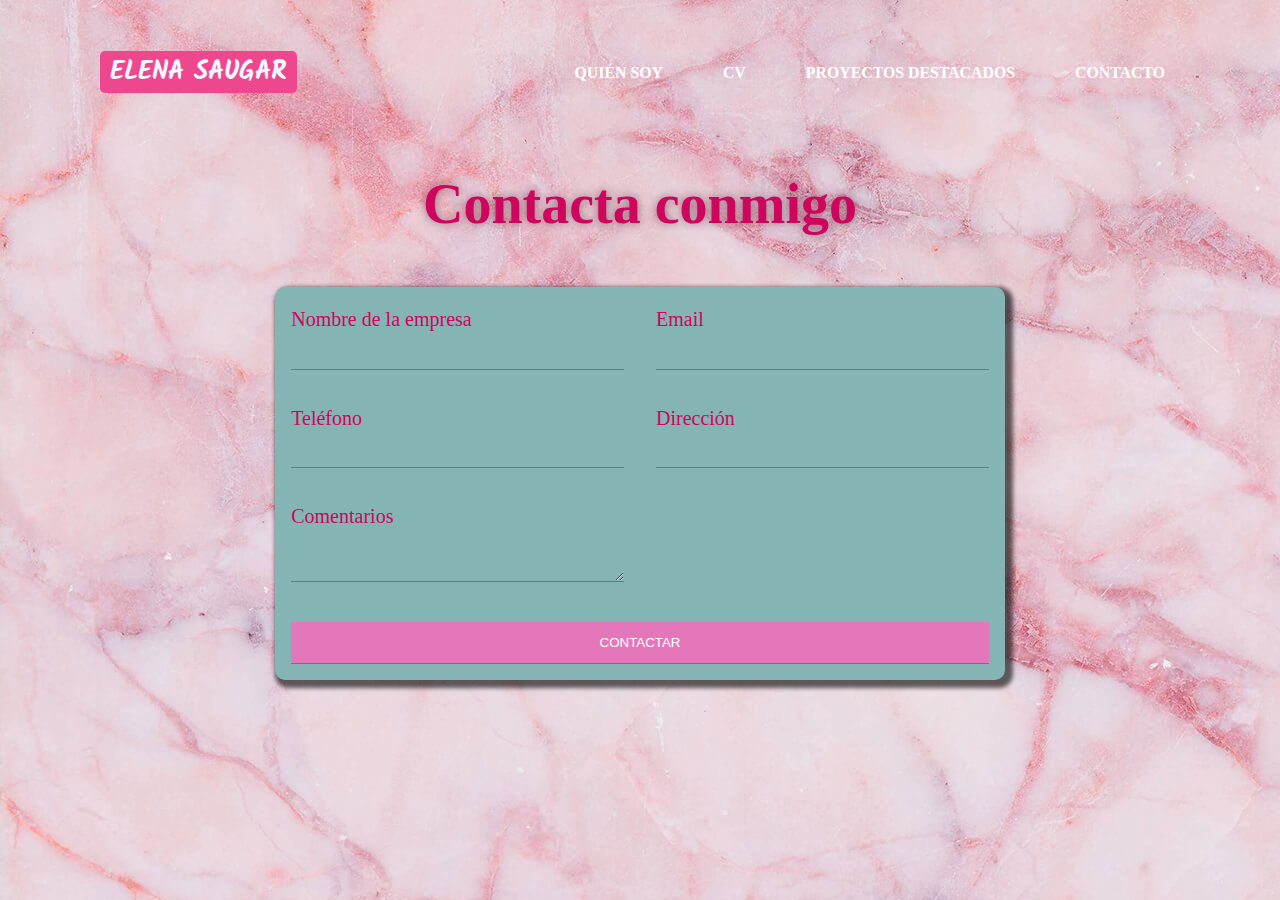
<file: Contacto.html>
<!DOCTYPE html>
<html lang="en">
<head>
    <meta charset="UTF-8">
    <meta http-equiv="X-UA-Compatible" content="IE=edge">
    <meta name="viewport" content="width=device-width, initial-scale=1.0">
    <link href="https://fonts.googleapis.com/css?family=Quicksand" rel="stylesheet">
    <link rel="stylesheet" href="https://cdnjs.cloudflare.com/ajax/libs/animate.css/3.7.0/animate.min.css">
    <link rel="stylesheet" href="https://use.fontawesome.com/releases/v5.8.1/css/all.css" integrity="sha384-50oBUHEmvpQ+1lW4y57PTFmhCaXp0ML5d60M1M7uH2+nqUivzIebhndOJK28anvf" crossorigin="anonymous">
    <link rel="stylesheet" href="style.css">
    <title>Contacto</title>
</head>
<body class="bodycontacto">

    <header>
        <a href="index.html" class="logo">Elena Saugar</a>
        <input type="checkbox" id="toggle-menu">
        <label for="toggle-menu">
            <div class="menu-icon"></div>
          </label>
        <ul class="navbar">
            <li> <a href="QuienSoy.html" >Quién soy </a></li>
            <li> <a href="CV.html"  >CV </a></li>
            <li> <a Proyectos href="ProyectosDestacados.html" >Proyectos destacados </a></li>
            <li>  <a Contacto href="Contacto.html" >Contacto </a></li>
        </ul>
    </header>
    
    <div class="contactaconmigo" >

        <h1 class="titul">Contacta conmigo </h1>

       
            <div class="contacto-formulario">
                
                <form action="mailto:elenasaugarmayoral@gmail.com">
                    <p>
                        <label>Nombre de la empresa</label>
                        <input type="text" name="nombre" required>
                    </p>
                    <p>
                        <label>Email </label>
                        <input type="email" name="email" required>
                    </p>
                    <p>
                        <label>Teléfono</label>
                        <input type="tel" name="" required>
                    </p>
                    <p>
                        <label>Dirección</label>
                        <input type="text" name="affair">
                    </p>
                    <p >
                       <label>Comentarios</label> 
                        <textarea name="message" cols="3"></textarea>
                    </p>
                    <p class="botoncontacto">
                        <button>
                            Contactar
                        </button>
                    </p>
                   
                </form>
            
            
        </div>

    </div>
   




</body>
</html>
</file>
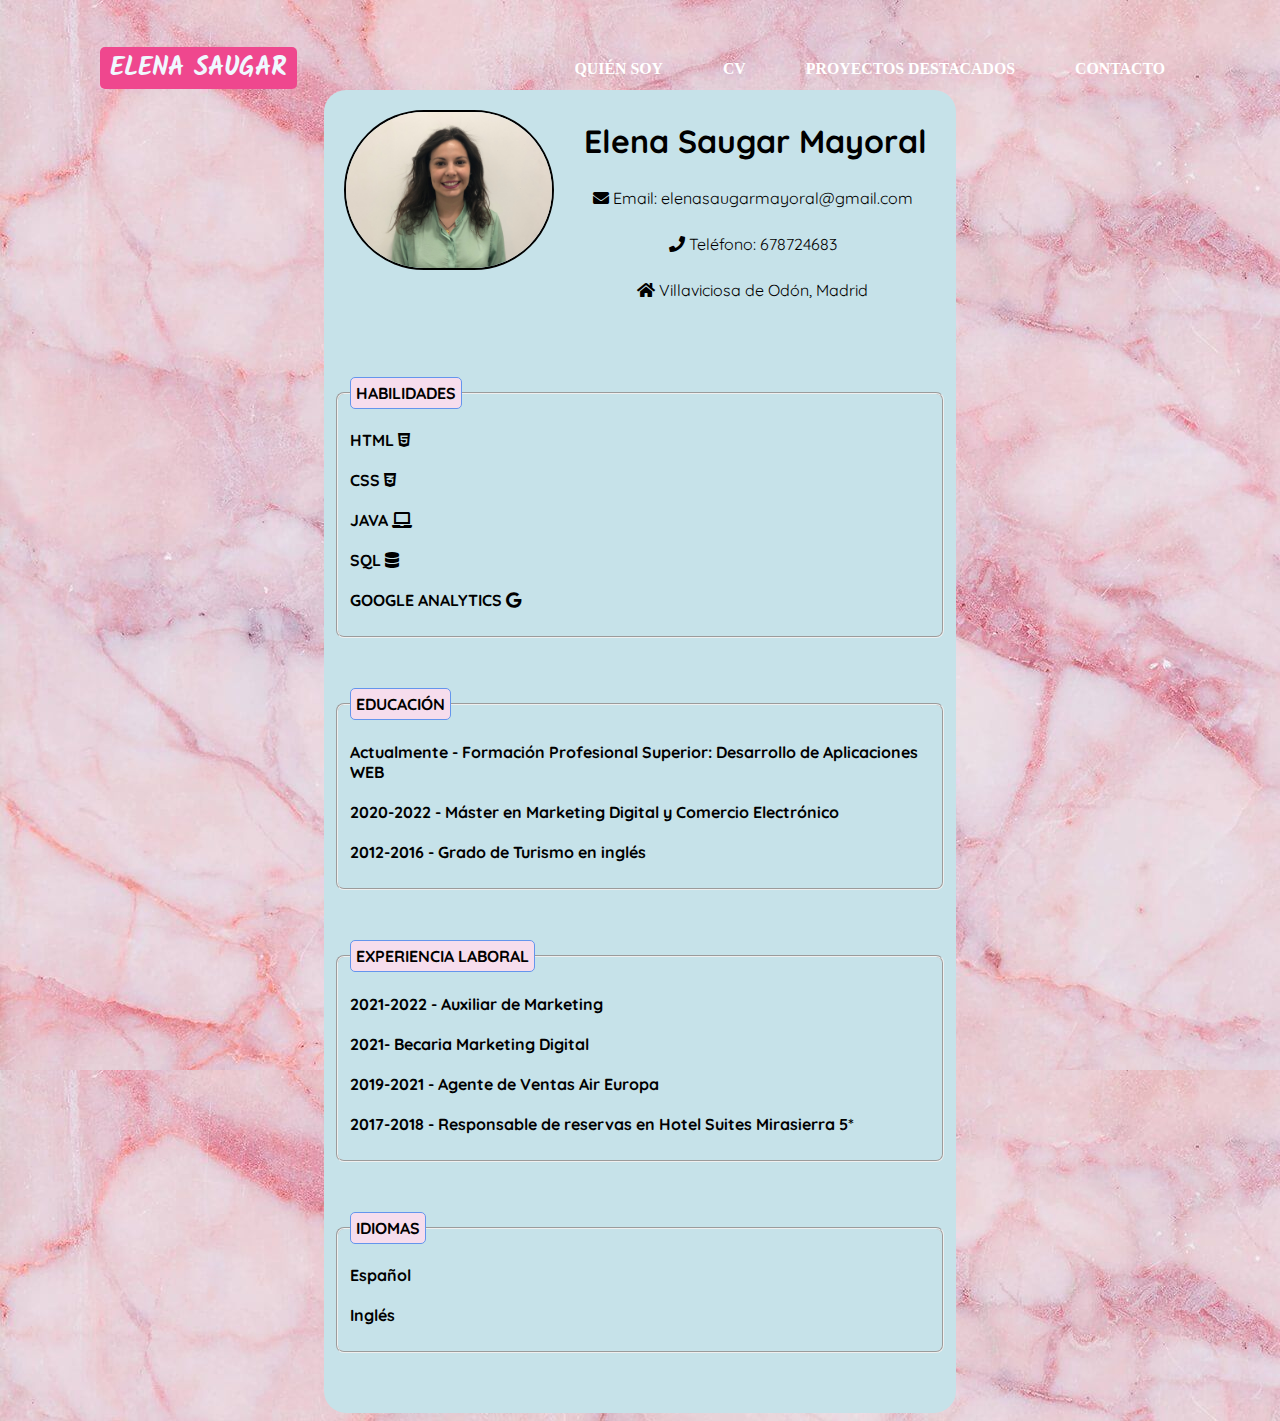
<file: CV.html>
<!DOCTYPE html>
<html lang="en">
<head>
    <meta charset="UTF-8">
    <meta http-equiv="X-UA-Compatible" content="IE=edge">
    <meta name="viewport" content="width=device-width, initial-scale=1.0">
    <link rel="stylesheet" type="text/css" href="https://cdnjs.cloudflare.com/ajax/libs/font-awesome/5.15.3/css/all.min.css">
    <link rel="preconnect" href="https://fonts.googleapis.com">
<link rel="preconnect" href="https://fonts.gstatic.com" crossorigin>
<link href="https://fonts.googleapis.com/css2?family=Quicksand:wght@500&display=swap" rel="stylesheet">
    <link rel="stylesheet" href="style.css">
    <title>CV</title>
</head>
<body class="bodycv">
    
    <header>
        <a href="index.html" class="logo">Elena Saugar</a>
        <input type="checkbox" id="toggle-menu">
        <label for="toggle-menu">
            <div class="menu-icon"></div>
          </label>
        <ul class="navbar">
            <li> <a href="QuienSoy.html" >Quién soy </a></li>
            <li> <a href="CV.html"  >CV </a></li>
            <li> <a Proyectos href="ProyectosDestacados.html" >Proyectos destacados </a></li>
            <li>  <a Contacto href="Contacto.html" >Contacto </a></li>
        </ul>
    </header>

<div class="cajagrande">
    <img src="IMG/Foto Elena Curriculum.jpg" alt="" class="foto" align="left" >
    <h1 class="nombre" >Elena Saugar Mayoral</h1>
    <p class="datos" ><span class="icon"><i class="fas fa-envelope"></i></span> Email: elenasaugarmayoral@gmail.com</p>
    <p class="datos"><span class="icon"><i class="fas fa-phone"></i></span> Teléfono: 678724683</p>
    <p class="datos"><span class="icon"><i class="fas fa-home"></i></span> Villaviciosa de Odón, Madrid</p>
   

   
    <br>
    <br>
    <p></p>
 

    <fieldset>
        <legend>HABILIDADES</legend>
        <ul class="listas">
            <li> <b>HTML </b> <i class="fab fa-html5"></i></li> <br>
            <li> <b>CSS </b><i class="fab fa-css3-alt"></i> </li><br>
            <li> <b>JAVA </b><i class="fas fa-laptop"></i></li><br>
            <li> <b>SQL </b> <i class="fas fa-database"></i></li><br>
            <li> <b>GOOGLE ANALYTICS </b><i class="fab fa-google"></i> </li>
        </ul>
    </fieldset>

    <fieldset>
        <legend>EDUCACIÓN</legend>
        <ul class="listas">
            <li> <b>Actualmente - Formación Profesional Superior: Desarrollo de Aplicaciones WEB </b> </li><br>
            <li> <b>2020-2022 - Máster en Marketing Digital y Comercio Electrónico </b> </li><br>
            <li> <b>2012-2016 - Grado de Turismo en inglés </b> </li>
            
        </ul>
    </fieldset>

    <fieldset>
        <legend>EXPERIENCIA LABORAL</legend>
        <ul class="listas">
            <li> <b>2021-2022 - Auxiliar de Marketing </b> </li> <br>
            <li> <b>2021- Becaria Marketing Digital </b> </li><br>
            <li> <b>2019-2021 - Agente de Ventas Air Europa </b> </li><br>
            <li> <b>2017-2018 - Responsable de reservas en Hotel Suites Mirasierra 5* </b> </li>
            
        </ul>
    </fieldset>

    <fieldset>
        <legend>IDIOMAS</legend>
        <ul class="listas">
            <li> <b>Español </b> </li><br>
            <li> <b>Inglés </b> </li>
           
        </ul>
    </fieldset>

</div>

</body>
</html>
</file>
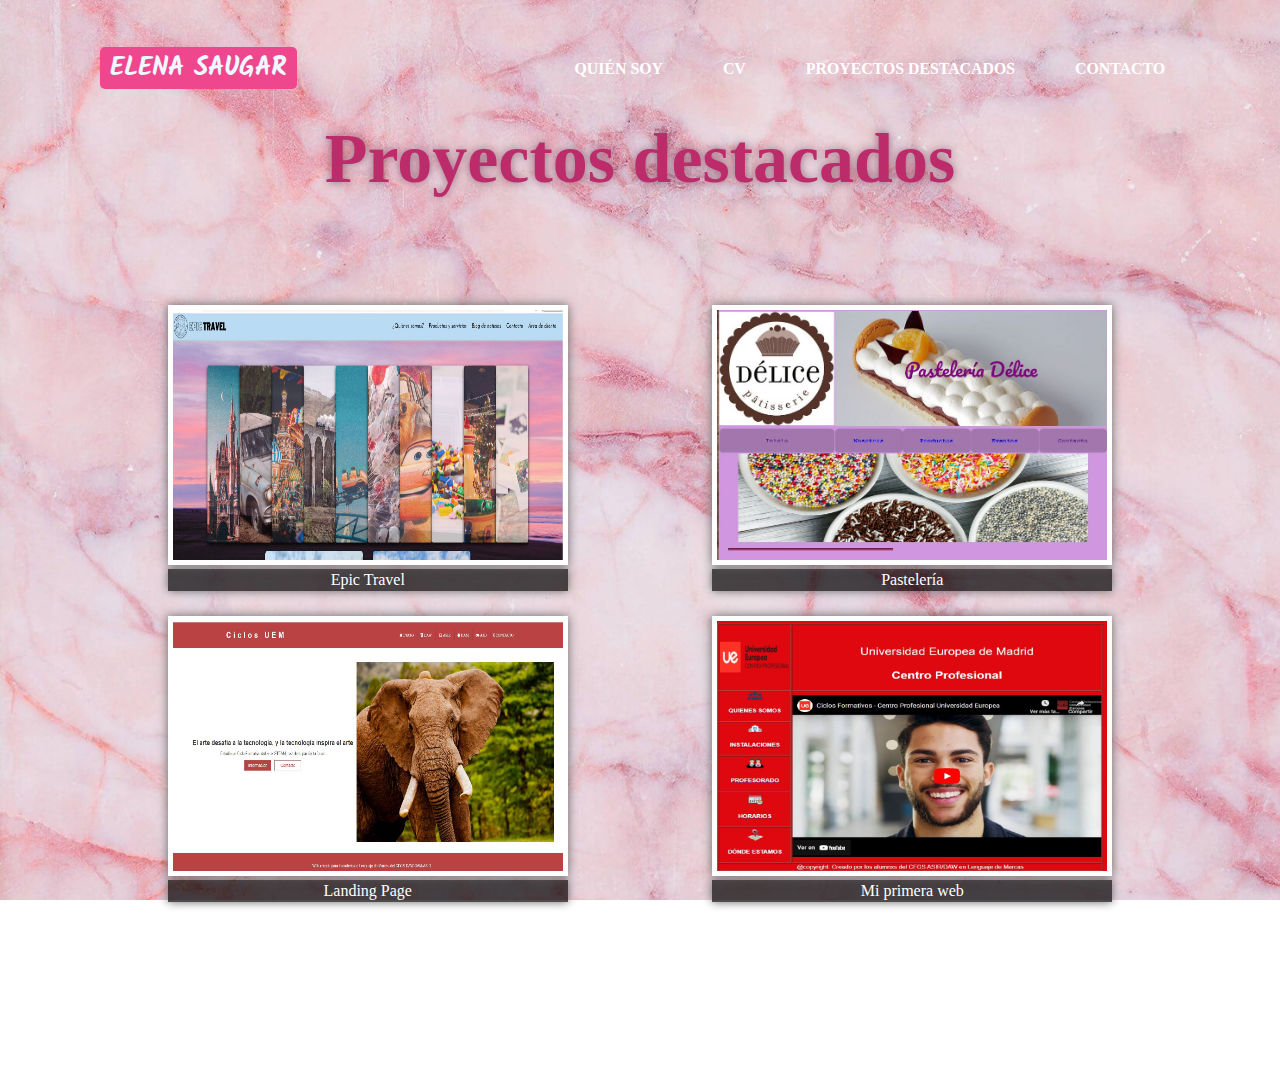
<file: ProyectosDestacados.html>
<!DOCTYPE html>
<html lang="en">
<head>
    <meta charset="UTF-8">
    <meta http-equiv="X-UA-Compatible" content="IE=edge">
    <meta name="viewport" content="width=device-width, initial-scale=1.0">
    <link rel="stylesheet" href="style.css">
    <title>Proyectos destacados</title>
</head>
<body class="bodyproyectos">

    <header>
        <a href="index.html" class="logo">Elena Saugar</a>
        <input type="checkbox" id="toggle-menu">
        <label for="toggle-menu">
            <div class="menu-icon"></div>
          </label>
        <ul class="navbar">
            <li> <a href="QuienSoy.html" >Quién soy </a></li>
            <li> <a href="CV.html"  >CV </a></li>
            <li> <a Proyectos href="ProyectosDestacados.html" >Proyectos destacados </a></li>
            <li>  <a Contacto href="Contacto.html" >Contacto </a></li>
        </ul>
    </header>
    
    <div>
        <h1 class="proy">Proyectos destacados</h1>
    </div>

    <section class="imgs">
        <div class="contproy">
            <div><img src="IMG/epictravel.JPG" alt="" ><span> <a href="https://github.com/rubiocelia/EpicTravel/tree/gh-pages" target="_blank" >Epic Travel</a> </span></div>
            <div><img src="IMG/pasteleria.JPG" alt="" ><span>  <a href="https://github.com/ElenaSaugar/PROYECTO_WEB.git" target="_blank">Pastelería</a></span></div>
            <div><img src="IMG/landing.JPG" alt="" ><span> <a href="https://github.com/ElenaSaugar/LANDING_PAGE.git" target="_blank">Landing Page</a></span></div>
            <div><img src="IMG/primeraweb.JPG" alt="" ><span>  <a href="https://github.com/ElenaSaugar/MI_PRIMERA_WEB" target="_blank">Mi primera web</span></div>
    
        </div>
    </section>


</body>
</html>
</file>
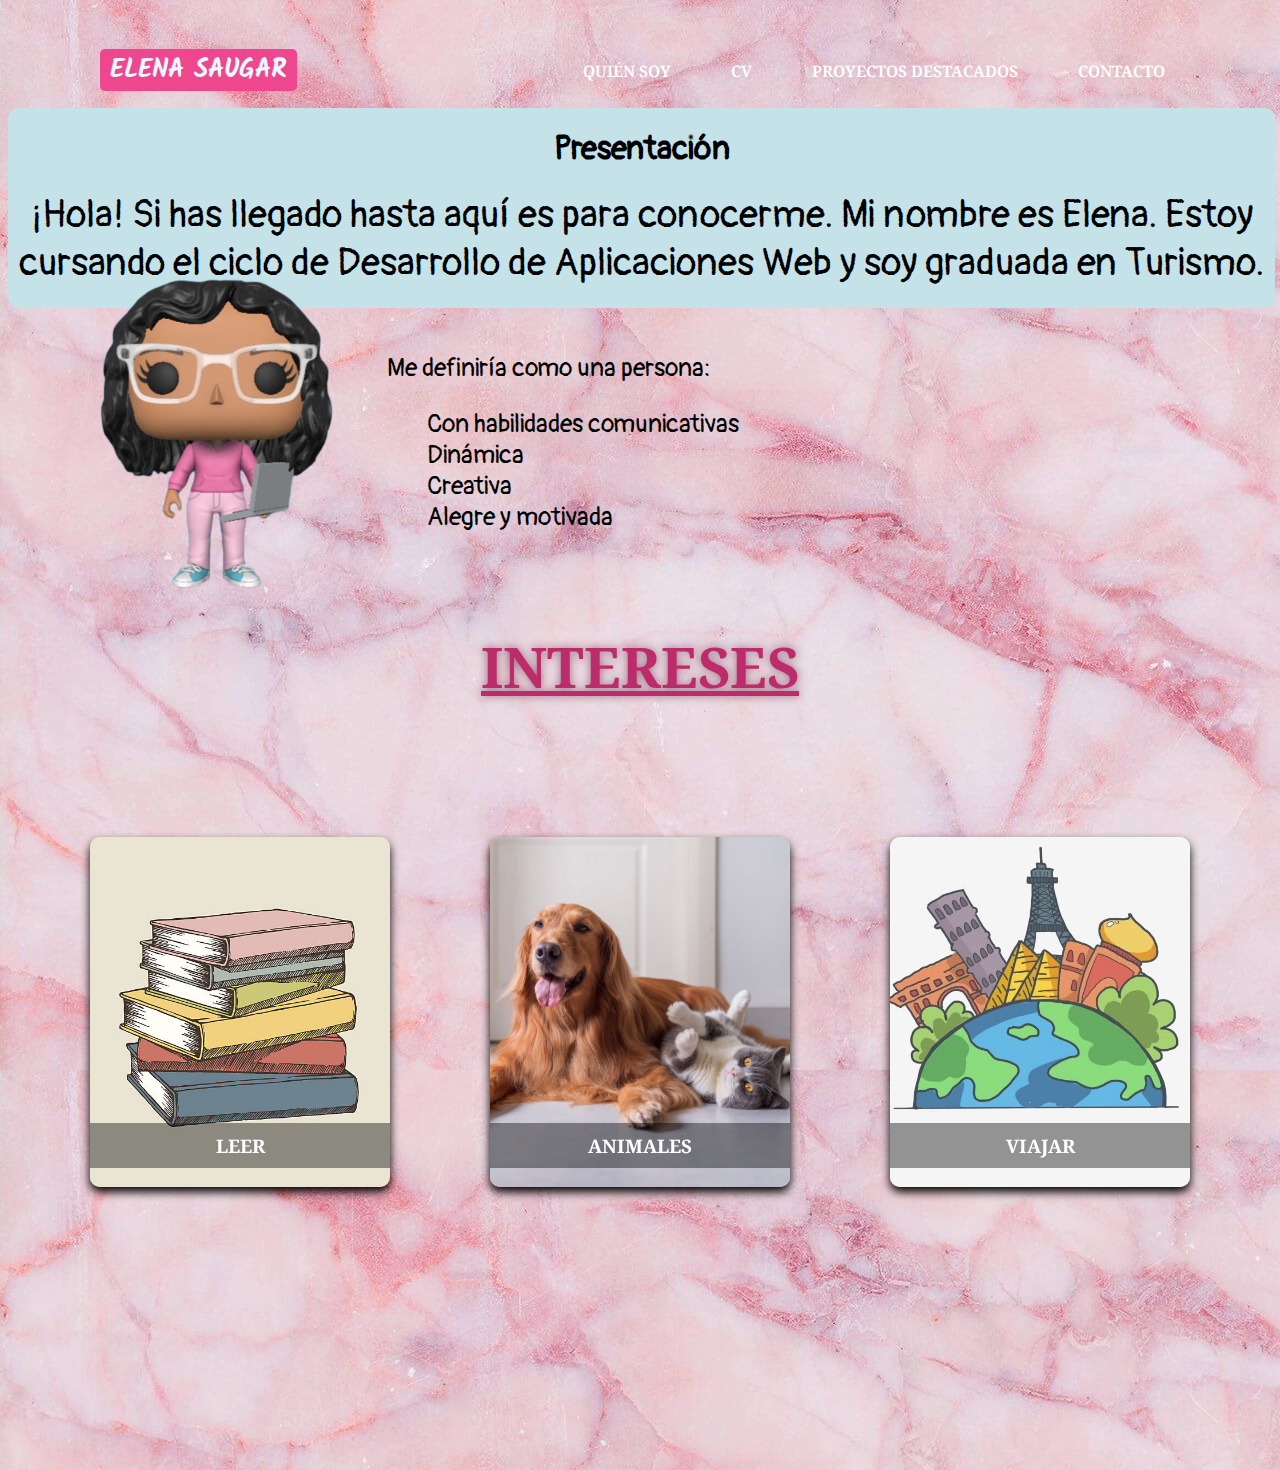
<file: QuienSoy.html>
<!DOCTYPE html>
<html lang="en">
<head>
    <meta charset="UTF-8">
    <meta http-equiv="X-UA-Compatible" content="IE=edge">
    <meta name="viewport" content="width=device-width, initial-scale=1.0">
    <link rel="preconnect" href="https://fonts.googleapis.com">
<link rel="preconnect" href="https://fonts.gstatic.com" crossorigin>
<link href="https://fonts.googleapis.com/css2?family=Pacifico&display=swap" rel="stylesheet">
<link rel="preconnect" href="https://fonts.googleapis.com">
<link rel="preconnect" href="https://fonts.gstatic.com" crossorigin>
<link href="https://fonts.googleapis.com/css2?family=Pangolin&display=swap" rel="stylesheet">
<link rel="preconnect" href="https://fonts.googleapis.com">
<link rel="preconnect" href="https://fonts.gstatic.com" crossorigin>
<link href="https://fonts.googleapis.com/css2?family=Noto+Serif:wght@700&display=swap" rel="stylesheet">
    <link rel="stylesheet" href="style.css">
    <title>Quien Soy</title>
</head>
<body class="bodyquiensoy">

    <header>
        <a href="index.html" class="logo">Elena Saugar</a>
        <input type="checkbox" id="toggle-menu">
        <label for="toggle-menu">
            <div class="menu-icon"></div>
          </label>
        <ul class="navbar">
            <li> <a href="QuienSoy.html" >Quién soy </a></li>
            <li> <a href="CV.html"  >CV </a></li>
            <li> <a Proyectos href="ProyectosDestacados.html" >Proyectos destacados </a></li>
            <li>  <a Contacto href="Contacto.html" >Contacto </a></li>
        </ul>
    </header>

    <div class="rectangulo">


        <h1>Presentación</h1>
       <span class="textoquien"> ¡Hola! Si has llegado hasta aquí es para conocerme. Mi nombre es Elena. Estoy cursando el ciclo de Desarrollo de Aplicaciones Web y soy graduada en Turismo. </span>

    </div>

    <div>
        <img src="IMG/funko-removebg-preview.png" alt="" class="funko">
    </div>

    <div class="texto2">
        Me definiría como una persona:
        <ul>
            <li>Con habilidades comunicativas </li>
            <li>Dinámica </li>
            <li>Creativa </li>
            <li>Alegre y motivada</li>
            
        </ul>
    </div>
   


    <h1 class="hobbies">INTERESES</h1>
<div class="flipcards">
   <!--flipcards-->
   <div class="card">
    <!--PARTE DELANTERA DE LA CARTA-->
    <div class="face front">
        <img src="IMG/libros.jpg" alt="">
        <h3>LEER</h3>
    </div>
<!--PARTE TRASERA DE LA CARTA-->
    <div class="face back">
        <h3>LEER</h3>
        <p> La lectura es un escape de la rutina diaria y una forma de desconectar. Me gusta leer novelas entretenidas de todos los tipos. </p>
   <div >
    </div>
    </div>
</div>
    <!--segunda carta-->
<div class="card">
    <!--PARTE DELANTERA DE LA CARTA-->
    <div class="face front">
        <img src="IMG/animales.jpg" alt="">
        <h3>ANIMALES</h3>
    </div>
<!--PARTE TRASERA DE LA CARTA-->
    <div class="face back">
        <h3>ANIMALES</h3>
        <p>Me gustan los animales porque son seres llenos de viva con lo que establecer una conexión especial. Pasar tiempo con ellos es una de las cosas que más me gusta.</p>
   <div >
    </div>
    </div>
</div>

<!--TERCERA CARTA-->
<div class="card">
    <!--PARTE DELANTERA DE LA CARTA-->
    <div class="face front">
        <img src="IMG/viajar.jpg" alt="">
        <h3>VIAJAR</h3>
    </div>
<!--PARTE TRASERA DE LA CARTA-->
    <div class="face back">
        <h3>VIAJAR</h3>
        <p>Encuentro en los viajes una oportunidad de descubrir nuevos lugares, culturas y experiencias. Viajar me permite conocer nuevas personas y explorar paisajes impresionantes. Fomenta el crecimiento personal y enseña a apreciar la diversidad.</p>
   <div>

   </div>
    </div>
</div>
</div>




</body>
</html>
</file>
<file: style.css>
@import url('https://fonts.googleapis.com/css2?family=Kalam&family=Lora:ital,wght@1,600&display=swap');
*{

    box-sizing: border-box;
    text-decoration: none;
    list-style: none;
}
.body1{
    background-image: url(IMG/vista-cenital-teclado-rosa-copyspace\ \(1\).jpg);
    background-position: center;
    background-repeat: no-repeat;
    background-attachment: fixed;
    background-size: 100% 100%;
    font-family:'Lora', serif;
    margin:0px;
    padding: 0px;
    
}

section{
    position: relative;
    width: 100%;
    min-height: 100vh;
    display: flex;
    justify-content: center;
    align-items: center;
    padding: 100px;
}

header{
    position: absolute;
    top:0px;
    left: 0px;
    width: 100%;
    padding: 40px 100px;
    display: flex;
    justify-content: space-between;
    align-items: center;
    font-size: 1.1em;
   
}
header .logo{
    color: aliceblue;
    font-size: 1.5em;
    text-decoration: none;
    text-transform: uppercase;
    background: #EF478E;
    border-radius: 5px;
    padding: 0 10px;
    font-family: 'Kalam', cursive;
    font-weight: 600;
}
header .logo:hover{
    color: #2DD0D8;
    background-color: aliceblue;
    transition: 1s;
}
header .navbar{
    position: relative;
    display: flex;
}
header .navbar li{
    list-style: none;
    margin-left: 30px;
}
header .navbar li a{
    text-decoration: none;
    color:white;
    font-weight: 600;
    padding: 15px;
    transition: 0.3s;
    font-size: 0.9em;
    text-transform: uppercase ;
   
}
header .navbar li a:hover{
    border-bottom: 5px solid #EF478E;
    padding: 2px;
}
#toggle-menu{
    display: none;
}
.menu-icon{
    display: none;
}

/*responsive del menu*/
@media (max-width: 576px) {
    header .navbar {
        display: none;
    }

    header input[type="checkbox"]:target ~ .navbar {
        display: block;
        position: absolute;
        top: 100%;
        left: 0;
        width: 100%;
        background-color: #EF478E;
        padding: 10px 0;
    }
    .desarrolladora{
        visibility: hidden;
    }

    header .menu-icon {
        display: block;
        cursor: pointer;
    }

    header .navbar li {
        display: block;
        margin: 10px 0;
        text-align: center;
    }

    header .navbar li a {
        padding: 10px;
        color: #FFF;
        text-decoration: none;
    }
    .redesSociales {
        text-align: center;
    }

    .redesSociales li {
        margin: 0 5px;
    }
    
}
  @media (max-width: 992px) {
    header .navbar {
      display: none;
    }
    .redesSociales li {
        display: block;
        margin-bottom: 10px;
        text-align: center;
    }
  }
  



/*contenido de la web*/
.contenido{
    position: relative;
    width: 100%;
    display: flex;
    justify-content: space-between;
    align-items: center;
    padding-left: 30px;
}
.contenido .tituloBox{
    position: relative;
  
    text-align: center;
}
.contenido .tituloBox h2{
  
    text-transform: uppercase;
    color: #EF478E;
}
.desarrolladora{
    background-color: #F6DDED;
    color: aliceblue;
    border-radius: 70px;
    font-size: 3.2em;
}
.contenido .tituloBox h2 span{
    background-color: #48B4DF; 
    color: aliceblue;
    font-family: 'Kalam', cursive;
    font-weight: 500;
    border-radius: 20px;
font-size: 2em;
}
.contenido .tituloBox p{
    font-size: 1.8em;
    line-height: 1.5;
    color: #C52D8F;
    font-family: 'Kalam', cursive;
    font-weight: 200;
    margin-bottom: 15px;
}
.contenido .tituloBox a{
    text-decoration: none;
    text-transform: uppercase;
    color:#48B4DF;
    background-color: aliceblue;
    padding: 10px 30px;
    margin-left: 30px;
    border-radius: 20px;
    letter-spacing: 2px;
    transition: 0.5s;
}
.contenido .tituloBox a:hover{
    color: aliceblue;
    background-color:#48B4DF;
    transition: 0.5s;
}
.contenido .imgBox{
    width: 650px;
    display: flex;
    justify-content: flex-end;
    padding-right: 50px;
    margin-top: -50px;
    z-index: -5;
}
.contenido .imgBox img{
    height: 80vh;
}
.contenido .imgBox img:hover{
    height: 80vh;
}

/*copyright*/
.copyright{
    position: absolute;
    bottom: 0px;
    margin-bottom: 20px;
    display: flex;
    justify-content: center;
    align-items: center;
}
.copyright p{
    color: black;
    text-align: center;
    margin-left: 180px;
}
.frase{
    margin: 0;
}
/*Redes sociales*/
.redesSociales{
    position: absolute;
    left: 80%;
    bottom: 0px;
    display: flex;
    justify-content: space-between;
    align-items: center;
   
    list-style: none;
}
.resdesSociales li{
    padding: 10px;
}
.redesSociales li a{
color: #48B4DF;
font-size: 2.8em;
transition: 0.3s;
padding: 10px;
}
.redesSociales li:hover a{
    color: white;
}
/************************************************/
/*circulo*/
.circulo{
    position: absolute;
    top: 0px;
    left: 0px;
    background-color: pink;
    clip-path: circle(700px at right 800px);
    width: 100%;
    height: 100%;
    z-index: -1000;   
}




/*parte CV*/
.foto{
    width: 210px;
    height: 160px;
    border-radius: 90px;
    border:solid 2px;
    margin: 10px;
}
.nombre{
    text-align: center;
}
.icon{
    text-align: center;
}
.datos{
    text-align: center;
    padding: 5px;
}

.cajagrande{
    border:solid 0px #fff;
    border-radius: 22px;
    padding: 10px;
    margin: 0 auto;
    width: 50%;
    background-color: #c6e2e9;
    margin-top: 90px;
    font-family: 'Quicksand', sans-serif;
}
fieldset{
    margin-bottom: 50px;
    border-radius: 8px;
}
legend{
    border: solid 1px cornflowerblue;
    padding: 5px;
    font-weight: bold;
    background-color: #F6DDED;
    border-radius: 5px;
}
.bodycv{
    background: url(IMG/marmol.jpg);
    
}




/*parte contacto*/


.bodycontacto {
    background-image: url(IMG/marmol.jpg);
    color: #CD055D;
    line-height: 1.6;
    font-family: 'Crimson Text', serif;
    padding: 0 1.5em;
}

.listas {
    list-style: none;
    padding: 0;
}
.contactaconmigo{
     width: 60%;
    margin: auto;
    
}

.titul {
    text-align: center;
    font-size: 3.5em;
    margin-top: 160px;
    text-shadow: 0 0 10px #95657A;
}

.contacto-formulario {
    background: #85B4B4;
    border-radius: 10px;
    box-shadow:4px 4px 4px 4px rgba(0, 0, 0, 0.6);
}

.contacto-formulario form {
    display: grid;
    grid-template-columns: 1fr 1fr;
}

.contacto-formulario form label {
    display: block;
    font-size: 20px;
}

.contacto-formulario form p {
    margin: 0;
    padding: 1em;
}

.contacto-formulario form .botoncontacto {
    /*para que el botón ocupe todo*/
    grid-column: 1 / 3;
}

.contacto-formulario form button,
.contacto-formulario form input,
.contacto-formulario form textarea {
    width: 100%;
    padding: 0.7em;
    border: none;
    background: none;
    color: #fff;
    border-bottom: 1px solid #CA39BF;
}

.contacto-formulario form button {
    background: #E477B9;
    text-transform: uppercase;
    padding: 1em;
}

.contacto-formulario form button:hover {
    background: #52A0E5;
    color: #fff;
    transition: background-color 1s ease-out;
    outline: 0;
}








/*parte proyectos destacados*/

.bodyproyectos{
    background-image: url(IMG/marmol.jpg);
    background-attachment: fixed;
    background-repeat: no-repeat;
    background-position: center;
    background-size: 100% 100%;
}
.proy{
    color: #BC2C6B;
    text-align: center;
    font-size: 70px;
    /*shadow para dar sombreado al texto los 20px es la intensidad*/
    text-shadow: 0 0 10px #95657A;
    margin-top: 1.7em;
}
.imgs{
   margin-top: -5em;
   justify-content: center;
   align-items: center;
}

.contproy{
    width: 100%;
    display: grid;
    grid-template-columns: 1fr 1fr;
    grid-template-rows: auto;
    gap: 25px;
    justify-items: center;
}
/*Estructura de cada componente de la galeria: imagen + descripcion*/
.contproy div{
   
  justify-self: center;
   
}
.contproy div img{
    width: 400px;
    height: 260px;
    box-shadow: 0 0 10px #666;
    border: 5px solid #fff;
    text-decoration: none;
}
.contproy div img~span{
    width: 400px;
    display: block;
    opacity: 1;
    margin: 0;
    padding: 2px 5px;
    color: #fff;
    background: rgba(0, 0, 0, 0.7);
    box-shadow: 0 0 10px #666;
    text-align: center ;
    
}
.contproy div img~span a{
text-decoration: none;
color: white;
}

/*Se muestra la descripcion al posicionar el cursor encima de la imagen*/
.contproy div:hover+span{
    opacity: 1;
}
/*Se especifica el comportamiento que tendrian las imgs al posicionar el cursor encima del contenedor*/
.contproy:hover div{
    opacity: 0.2;
    transform: scale(0.7);
    transition: 2s;
}
/*Se especifica el comportamiento que tendra la img seleccionada*/
.contproy:hover div:hover{
    opacity: 1;
    transform: scale(1);
}


/*responsive proyectos destacados*/
@media (max-width: 576px) {
    header .navbar {
      display: none;
    }
    
    header .menu-icon {
      display: inline-block;
      cursor: pointer;
    }
    
    header .menu-icon:before {
        /*para agregar un menu de hamburguesa el icono se establece
        con el valor \2630 que respresenta la hamburguesa*/
      content: "\2630";
      font-size: 1.5em;
      color: #EF478E;
    }
    
    header input[type="checkbox"] {
      display: none;
    }
    
    header input[type="checkbox"]:checked ~ .navbar {
      display: block;
      position: absolute;
      top: 100%;
      left: 0;
      width: 100%;
      background-color: #EF478E;
      padding: 10px 0;
    }
    
    header .navbar li {
      margin: 10px 0;
      text-align: center;
    }
    
    header .navbar li a {
      padding: 10px;
      color: #FFF;
      text-decoration: none;
    }
    
    .imgs {
      display: flex;
      flex-direction: column;
      align-items: center;
    }
    
    .imgs .contproy {
      display: flex;
      flex-direction: column;
      align-items: center;
      margin-top: 20px;
    }
    
    .imgs .contproy div {
      margin-bottom: 20px;
      text-align: center;
    }
  }
  
  @media  (max-width: 992px) {
    header .navbar li {
      display: inline-block;
      margin: 0 10px;
    }
  }
  


/*parte quien soy hobbies*/
.rectangulo{
    background-color: #c6e2e9;
    text-align: center;
    color: black;
    position: absolute;
    width: 99%;
    height: 200px;
   border-radius: 10px;
   position: absolute;
   margin-top: 100px;
}
.rectangulo h1{
    font-family: 'Pangolin', cursive;
}
.textoquien{
    justify-content: center;
    display: flex;
    font-size: 38px;
    left: 80%;
    font-family: 'Pangolin', cursive;
}
.bodyquiensoy{
    background-image: url(IMG/marmol.jpg);
    font-family: 'Noto Serif', serif;
    
}
.funko{
position: relative;
margin-top: 260px;
height: 340px;
width: 300px;
margin-left: 65px;

}
.texto2{
    left: 80%;
    width: 60%;
    margin-left: 30%;
    margin-top: -260px;
    font-size: 25px;
    font-family: 'Pangolin', cursive;
    
}

.flipcards{
    display: flex;
    /*propiedades para alinear y ajustar mejor las cartas*/
    /*para ponerlo en horinzontal*/
    flex-wrap: wrap;
    align-items: center;
    justify-content: center;
    min-height: 100vh;
  margin-top: -180px;
}
.hobbies{
    color: #BC2C6B;
    text-align: center;
   font-size: 3.5em;
    /*shadow para dar sombreado al texto los 20px es la intensidad*/
    text-shadow: 0 0 10px #95657A;
    margin-top: 1.7em;
    text-decoration: underline;
}
.card{
    position: relative;
    width: 300px;
    height: 350px;
    /*aplicar margenes en resto de cartas*/
    margin: 50px;
}
.card .face{
    position: absolute;
    width: 100%;
    height: 100%;
    /*determina si la cara posterior de un elemento va a ser visible frente al usuario
   la cara posterior de un elemento siempre es un fondo transparente , permitiendo, 
   cuando es visible, que se muestre una imagen de espejo de la cara frontal
    tiene la propiedad visible: significa que la cara posterior es visible permitiendo que la cara frontal se muestre invertida
    hidden significa que la cara posterior no es visible*/
    backface-visibility: hidden;
    border-radius: 10px;
    overflow: hidden;
    transition: 0.5s;
}
.card .front{
transform: perspective(600px) rotateY(0deg);
box-shadow: 0px 5px 10px #000;
}
.card .front img{
position: absolute;
height: 100%;
width: 100%;
/*indica como el contenido de un elemento debera ser redimensionado para ajustarse a su contenedor*/
object-fit: cover;
}
.card .front h3{
    position: absolute;
    bottom: 0px;
    width: 100%;
    height: 45px;
    line-height: 45px;
    color: #fff;
    background: rgb(0, 0, 0,0.4);
    text-align: center;
}
.card .back{
    transform: perspective(600px) rotateY(180deg);
    background: #fec8d8;
    padding: 15px;
    color: black;
    display: flex;
    flex-direction: column;
    justify-content: space-between;
    text-align: center;
    box-shadow: 0px 5px 10px #000;
}
.card .back .link{
    border-top: 1px solid #f3f3f3;
    height: 50px;
    line-height: 50px;
}
.card .back .link a{
    color: #f3f3f3;
}
.card .back h3{
    font-size: 30px;
    margin-top: 20px;
    letter-spacing: 2px;
}
.card .back p{
    letter-spacing: 1px;
}
.card:hover .front{
    transform: perspective(600px) rotateY(180deg);
}
.card:hover .back{
    transform: perspective(600px) rotateY(360deg);
}


/* responsive quiensoy */
@media (max-width: 576px) {
    .rectangulo {
    visibility: hidden;
    }
    
    .textoquien {
   visibility: hidden;
    }
    
    .funko {
     margin-top: 400px;

    }
    
    .texto2 {
    visibility: hidden;
    }
    
    .card {
      width: 250px;
      height: 300px;
      margin: 30px;
    }
    
    .card .front h3 {
      height: 40px;
      line-height: 40px;
    }
    
    .hobbies {
      font-size: 2.5em;
    }
  }
  

  @media (max-width: 992px) {
    .navbar {
        display: none;
        position: absolute;
        top: 100%; /* Ajusta la posición del menú desplegado */
        left: 0;
        width: 100%;
        background-color: #f9f9f9;
        z-index: 2; /* Añade un valor de z-index mayor */
      }
    
    .menu-icon {
      display: block;
    }
    
    .navbar li {
      width: 100%;
      text-align: center;
    }
    
    .navbar li a {
      display: block;
      padding: 10px 0;
    }
  }
</file>
